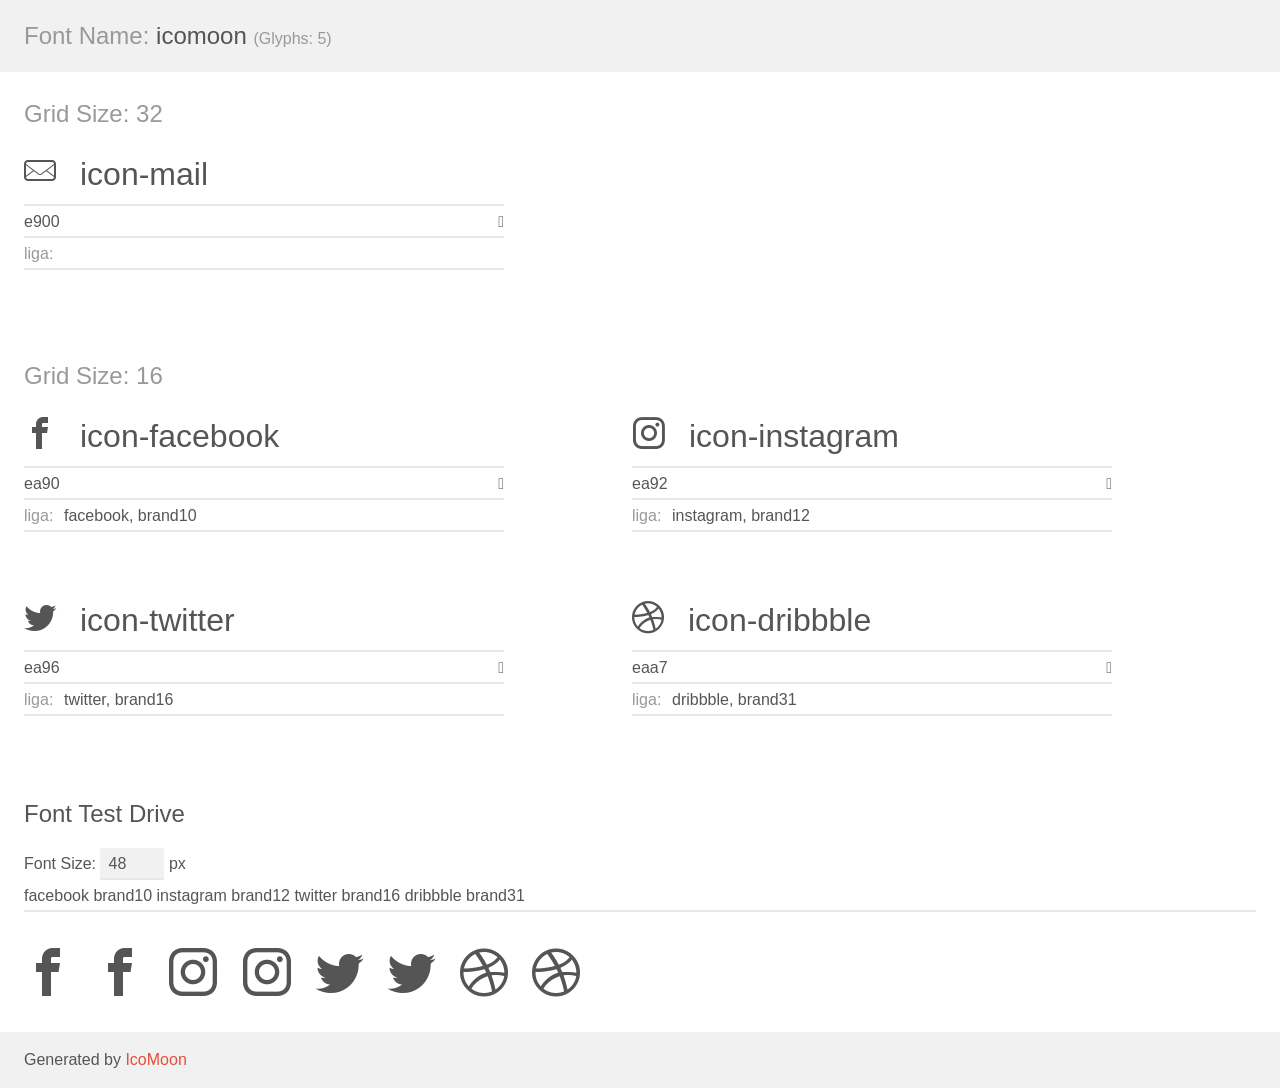
<file: assets/fonts/fonts/demo.html>
<!doctype html>
<html>
<head>
    <meta charset="utf-8">
    <title>IcoMoon Demo</title>
    <meta name="description" content="An Icon Font Generated By IcoMoon.io">
    <meta name="viewport" content="width=device-width, initial-scale=1">
    <link rel="stylesheet" href="demo-files/demo.css">
    <link rel="stylesheet" href="style.css"></head>
<body>
    <div class="bgc1 clearfix">
        <h1 class="mhmm mvm"><span class="fgc1">Font Name:</span> icomoon <small class="fgc1">(Glyphs:&nbsp;5)</small></h1>
    </div>
    <div class="clearfix mhl ptl">
        <h1 class="mvm mtn fgc1">Grid Size: 32</h1>
        <div class="glyph fs1">
            <div class="clearfix bshadow0 pbs">
                <span class="icon-mail">
                
                </span>
                <span class="mls"> icon-mail</span>
            </div>
            <fieldset class="fs0 size1of1 clearfix hidden-false">
                <input type="text" readonly value="e900" class="unit size1of2" />
                <input type="text" maxlength="1" readonly value="&#xe900;" class="unitRight size1of2 talign-right" />
            </fieldset>
            <div class="fs0 bshadow0 clearfix hidden-false">
                <span class="unit pvs fgc1">liga: </span>
                <input type="text" readonly value="" class="liga unitRight" />
            </div>
        </div>
    </div>
    <div class="clearfix mhl ptl">
        <h1 class="mvm mtn fgc1">Grid Size: 16</h1>
        <div class="glyph fs2">
            <div class="clearfix bshadow0 pbs">
                <span class="icon-facebook">
                
                </span>
                <span class="mls"> icon-facebook</span>
            </div>
            <fieldset class="fs0 size1of1 clearfix hidden-false">
                <input type="text" readonly value="ea90" class="unit size1of2" />
                <input type="text" maxlength="1" readonly value="&#xea90;" class="unitRight size1of2 talign-right" />
            </fieldset>
            <div class="fs0 bshadow0 clearfix hidden-false">
                <span class="unit pvs fgc1">liga: </span>
                <input type="text" readonly value="facebook, brand10" class="liga unitRight" />
            </div>
        </div>
        <div class="glyph fs2">
            <div class="clearfix bshadow0 pbs">
                <span class="icon-instagram">
                
                </span>
                <span class="mls"> icon-instagram</span>
            </div>
            <fieldset class="fs0 size1of1 clearfix hidden-false">
                <input type="text" readonly value="ea92" class="unit size1of2" />
                <input type="text" maxlength="1" readonly value="&#xea92;" class="unitRight size1of2 talign-right" />
            </fieldset>
            <div class="fs0 bshadow0 clearfix hidden-false">
                <span class="unit pvs fgc1">liga: </span>
                <input type="text" readonly value="instagram, brand12" class="liga unitRight" />
            </div>
        </div>
        <div class="glyph fs2">
            <div class="clearfix bshadow0 pbs">
                <span class="icon-twitter">
                
                </span>
                <span class="mls"> icon-twitter</span>
            </div>
            <fieldset class="fs0 size1of1 clearfix hidden-false">
                <input type="text" readonly value="ea96" class="unit size1of2" />
                <input type="text" maxlength="1" readonly value="&#xea96;" class="unitRight size1of2 talign-right" />
            </fieldset>
            <div class="fs0 bshadow0 clearfix hidden-false">
                <span class="unit pvs fgc1">liga: </span>
                <input type="text" readonly value="twitter, brand16" class="liga unitRight" />
            </div>
        </div>
        <div class="glyph fs2">
            <div class="clearfix bshadow0 pbs">
                <span class="icon-dribbble">
                
                </span>
                <span class="mls"> icon-dribbble</span>
            </div>
            <fieldset class="fs0 size1of1 clearfix hidden-false">
                <input type="text" readonly value="eaa7" class="unit size1of2" />
                <input type="text" maxlength="1" readonly value="&#xeaa7;" class="unitRight size1of2 talign-right" />
            </fieldset>
            <div class="fs0 bshadow0 clearfix hidden-false">
                <span class="unit pvs fgc1">liga: </span>
                <input type="text" readonly value="dribbble, brand31" class="liga unitRight" />
            </div>
        </div>
    </div>

    <!--[if gt IE 8]><!-->
    <div class="mhl clearfix mbl">
        <h1>Font Test Drive</h1>
        <label>
            Font Size: <input id="fontSize" type="number" class="textbox0 mbm"
            min="8" value="48" />
            px
        </label>
        <input id="testText" type="text" class="phl size1of1 mvl"
        placeholder="Type some text to test..." value="facebook brand10 instagram brand12 twitter brand16 dribbble brand31"/>
        <div id="testDrive" class="icon-">facebook brand10 instagram brand12 twitter brand16 dribbble brand31&nbsp;
        </div>
    </div>
    <!--<![endif]-->
    <div class="bgc1 clearfix">
        <p class="mhl">Generated by <a href="https://icomoon.io/app">IcoMoon</a></p>
    </div>
    <script src="liga.js"></script>
    <script src="demo-files/demo.js"></script>
</body>
</html>
</file>
<file: assets/fonts/fonts/demo-files/demo.css>
body {
  padding: 0;
  margin: 0;
  font-family: sans-serif;
  font-size: 1em;
  line-height: 1.5;
  color: #555;
  background: #fff;
}
h1 {
  font-size: 1.5em;
  font-weight: normal;
}
small {
  font-size: .66666667em;
}
a {
  color: #e74c3c;
  text-decoration: none;
}
a:hover, a:focus {
  box-shadow: 0 1px #e74c3c;
}
.bshadow0, input {
  box-shadow: inset 0 -2px #e7e7e7;
}
input:hover {
  box-shadow: inset 0 -2px #ccc;
}
input, fieldset {
  font-family: sans-serif;
  font-size: 1em;
  margin: 0;
  padding: 0;
  border: 0;
}
input {
  color: inherit;
  line-height: 1.5;
  height: 1.5em;
  padding: .25em 0;
}
input:focus {
  outline: none;
  box-shadow: inset 0 -2px #449fdb;
}
.glyph {
  font-size: 16px;
  width: 15em;
  padding-bottom: 1em;
  margin-right: 4em;
  margin-bottom: 1em;
  float: left;
  overflow: hidden;
}
.liga {
  width: 80%;
  width: calc(100% - 2.5em);
}
.talign-right {
  text-align: right;
}
.talign-center {
  text-align: center;
}
.bgc1 {
  background: #f1f1f1;
}
.fgc1 {
  color: #999;
}
.fgc0 {
  color: #000;
}
p {
  margin-top: 1em;
  margin-bottom: 1em;
}
.mvm {
  margin-top: .75em;
  margin-bottom: .75em;
}
.mtn {
  margin-top: 0;
}
.mtl, .mal {
  margin-top: 1.5em;
}
.mbl, .mal {
  margin-bottom: 1.5em;
}
.mal, .mhl {
  margin-left: 1.5em;
  margin-right: 1.5em;
}
.mhmm {
  margin-left: 1em;
  margin-right: 1em;
}
.mls {
  margin-left: .25em;
}
.ptl {
  padding-top: 1.5em;
}
.pbs, .pvs {
  padding-bottom: .25em;
}
.pvs, .pts {
  padding-top: .25em;
}
.unit {
  float: left;
}
.unitRight {
  float: right;
}
.size1of2 {
  width: 50%;
}
.size1of1 {
  width: 100%;
}
.clearfix:before, .clearfix:after {
  content: " ";
  display: table;
}
.clearfix:after {
  clear: both;
}
.hidden-true {
  display: none;
}
.textbox0 {
  width: 3em;
  background: #f1f1f1;
  padding: .25em .5em;
  line-height: 1.5;
  height: 1.5em;
}
#testDrive {
  display: block;
  padding-top: 24px;
  line-height: 1.5;
}
.fs0 {
  font-size: 16px;
}
.fs1 {
  font-size: 32px;
}
.fs2 {
  font-size: 32px;
}
</file>
<file: assets/fonts/fonts/style.css>
@font-face {
  font-family: 'icomoon';
  src:  url('fonts/icomoon.eot?u8qx95');
  src:  url('fonts/icomoon.eot?u8qx95#iefix') format('embedded-opentype'),
    url('fonts/icomoon.ttf?u8qx95') format('truetype'),
    url('fonts/icomoon.woff?u8qx95') format('woff'),
    url('fonts/icomoon.svg?u8qx95#icomoon') format('svg');
  font-weight: normal;
  font-style: normal;
}

[class^="icon-"], [class*=" icon-"] {
  /* use !important to prevent issues with browser extensions that change fonts */
  font-family: 'icomoon' !important;
  speak: none;
  font-style: normal;
  font-weight: normal;
  font-variant: normal;
  text-transform: none;
  line-height: 1;
  
  /* Enable Ligatures ================ */
  letter-spacing: 0;
  -webkit-font-feature-settings: "liga";
  -moz-font-feature-settings: "liga=1";
  -moz-font-feature-settings: "liga";
  -ms-font-feature-settings: "liga" 1;
  font-feature-settings: "liga";
  -webkit-font-variant-ligatures: discretionary-ligatures;
  font-variant-ligatures: discretionary-ligatures;

  /* Better Font Rendering =========== */
  -webkit-font-smoothing: antialiased;
  -moz-osx-font-smoothing: grayscale;
}

.icon-mail:before {
  content: "\e900";
}
.icon-facebook:before {
  content: "\ea90";
}
.icon-instagram:before {
  content: "\ea92";
}
.icon-twitter:before {
  content: "\ea96";
}
.icon-dribbble:before {
  content: "\eaa7";
}
</file>
